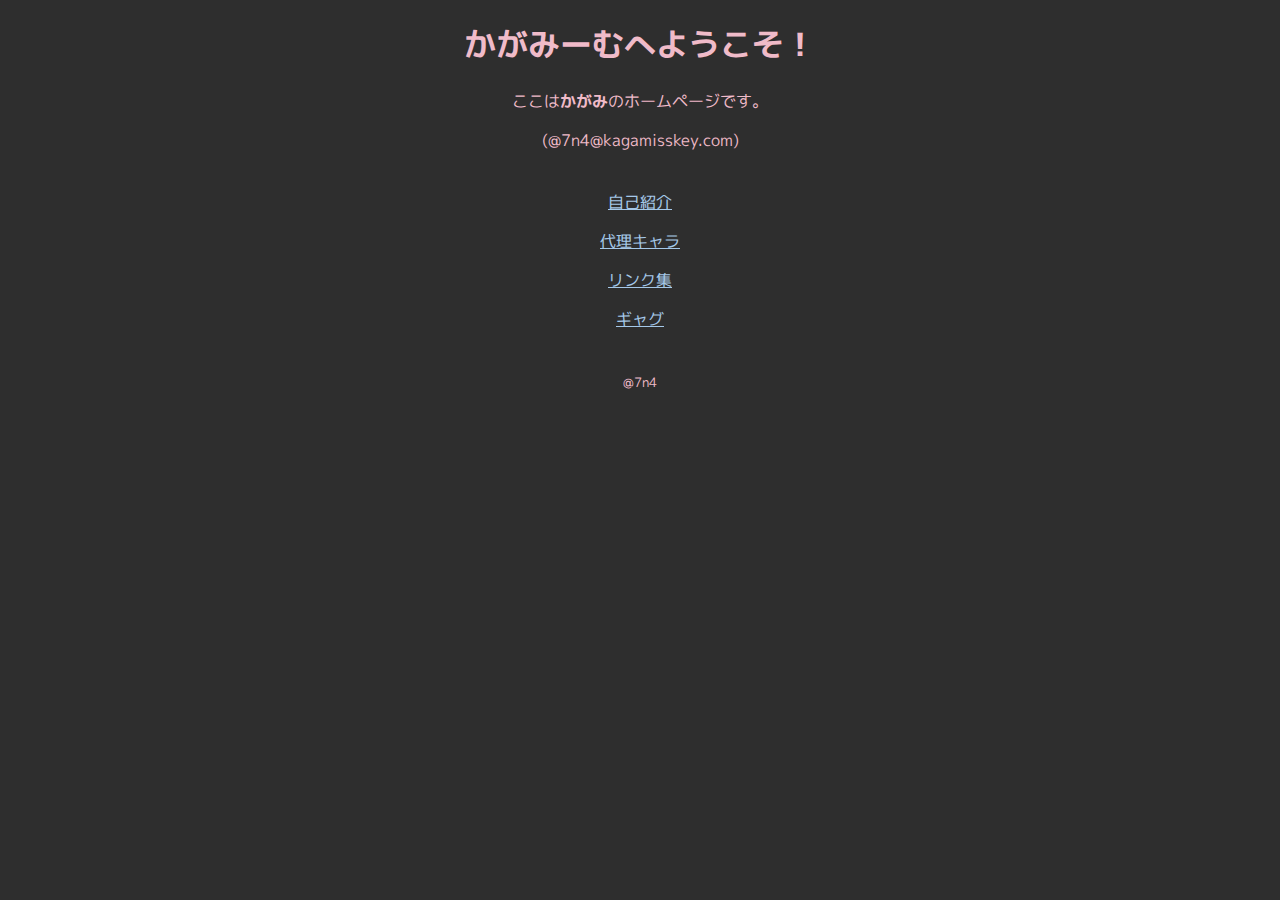
<file: index.html>
<!DOCTYPE html>
<html lang="ja">
<head>
    <meta charset="UTF-8">
    <meta http-equiv="X-UA-Compatible" content="IE=edge">
    <meta name="viewport" content="width=device-width, initial-scale=1.0">
    <meta name="theme-color" content="#fea9bf">
    <title>かがみーむ</title>
    <link rel="stylesheet" href="stylesheet.css">
</head>
<body>
<h1>かがみーむへようこそ！</h1>
<p></p>
    <p>ここは<strong>かがみ</strong>のホームページです。</p>
    <p>(@7n4@kagamisskey.com)</p>  
    <br>
    <a href="about.html">自己紹介</a>
    <p></p>
    <a href="avatar.html">代理キャラ</a>
    <p></p>
    <a href="link.html">リンク集</a>
    <p></p>
    <a href="gyagu.html">ギャグ</a>
    <br>
    <br>
    <p><small>@7n4</small></p>
</body>
</html>
</file>
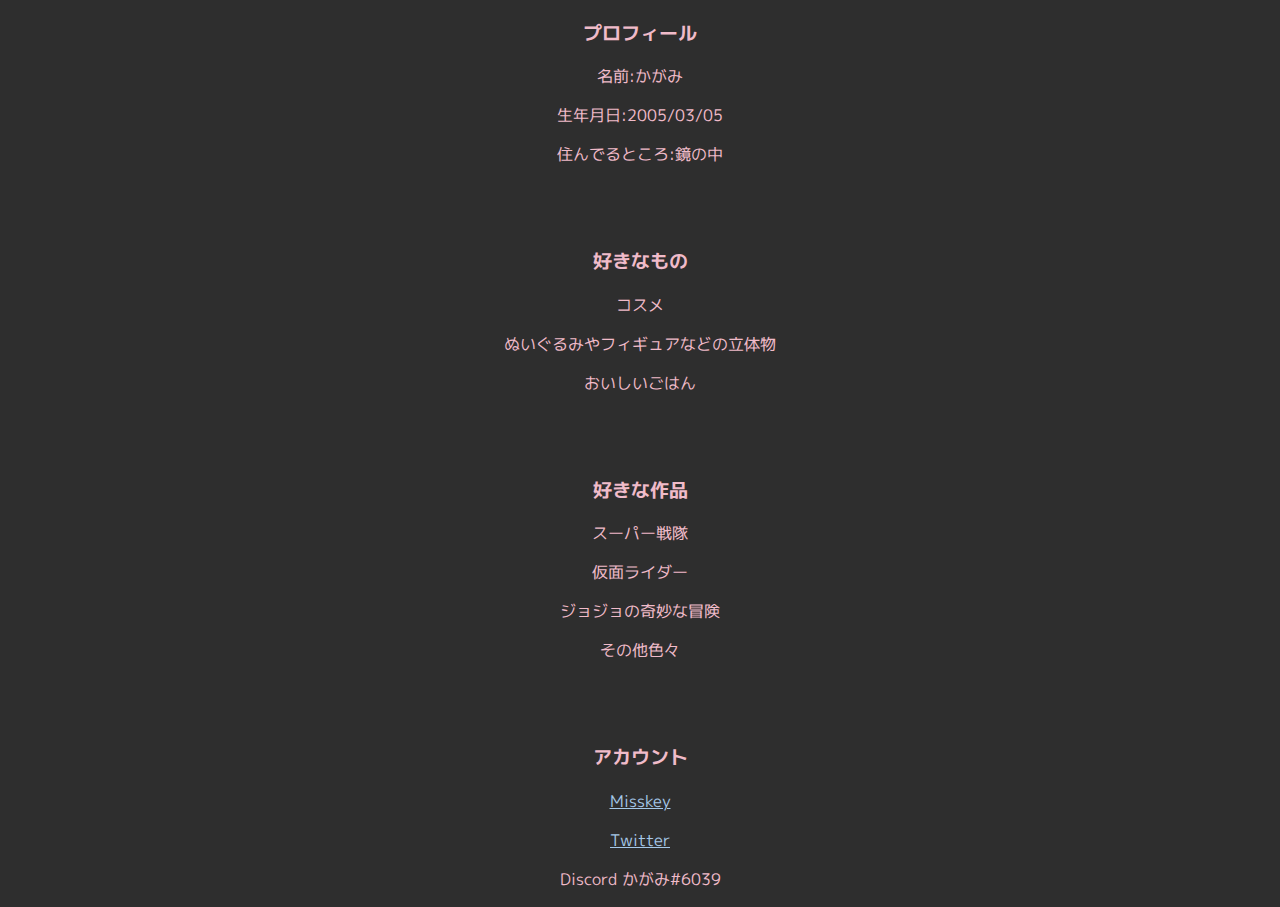
<file: about.html>
<!DOCTYPE html>
<html lang="ja">
<head>
    <meta charset="UTF-8">
    <meta http-equiv="X-UA-Compatible" content="IE=edge">
    <meta name="viewport" content="width=device-width, initial-scale=1.0">
    <meta name="theme-color" content="#fea9bf">
    <title>自己紹介/かがみーむ</title>
    <link rel="stylesheet" href="stylesheet.css">
</head>
<body>
    <h3>プロフィール</h3>
    <p>名前:かがみ</p>
    <p>生年月日:2005/03/05</p>
    <p>住んでるところ:鏡の中</p>
    <br><br>
    <h3>好きなもの</h3>
    <p>コスメ</p>
    <p>ぬいぐるみやフィギュアなどの立体物</p>
    <p>おいしいごはん</p>
    <br><br>
    <h3>好きな作品</h3>
    <p>スーパー戦隊</p>
    <p>仮面ライダー</p>
    <p>ジョジョの奇妙な冒険</p>
    <p>その他色々</p>
    <br><br>
    <h3>アカウント</h3>
    <p><a href="https://kagamisskey.com/@7n4">Misskey</a></p>
    <p><a href="https://twitter.com/7n4_tw">Twitter</a></p>
    <p>Discord かがみ#6039</p>
</body>
</html>
</file>
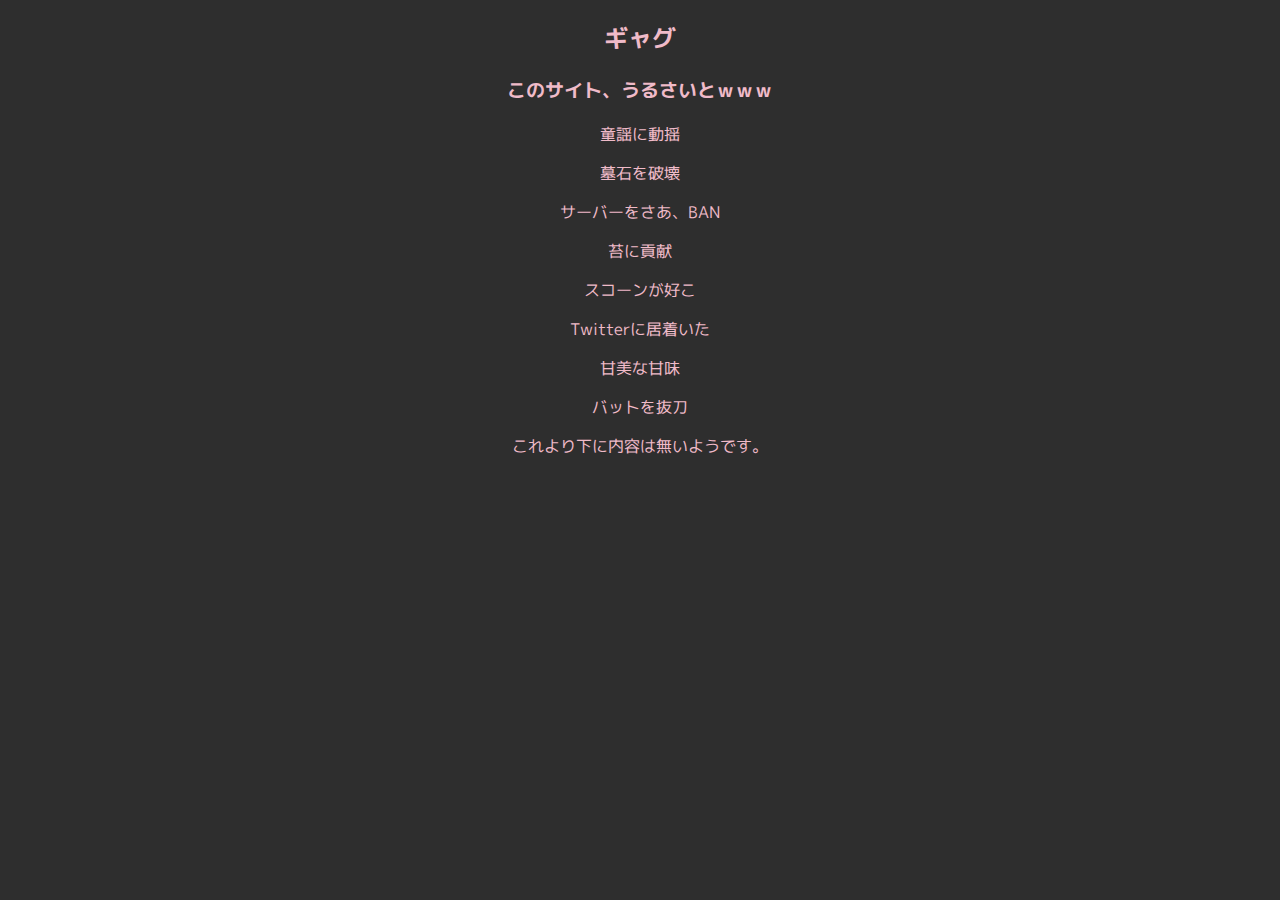
<file: gyagu.html>
<!DOCTYPE html>
<html lang="ja">
<head>
    <meta charset="UTF-8">
    <meta http-equiv="X-UA-Compatible" content="IE=edge">
    <meta name="viewport" content="width=device-width, initial-scale=1.0">
    <meta name="theme-color" content="#fea9bf">
    <title>ギャグ/かがみーむ</title>
    <link rel="stylesheet" href="stylesheet.css">
</head>
<body>
    <h2>ギャグ</h2>
    <p></p>
    <h3>このサイト、うるさいとｗｗｗ</h3>
    <p></p>
    <p>童謡に動揺</p>
    <p>墓石を破壊</p>
    <p>サーバーをさあ、BAN</p>
    <p>苔に貢献</p>
    <p>スコーンが好こ</p>
    <p>Twitterに居着いた</p>
    <p>甘美な甘味</p>
    <p>バットを抜刀</p>
    <p></p>
    <p>これより下に内容は無いようです。</p>
</body>
</html>
</file>
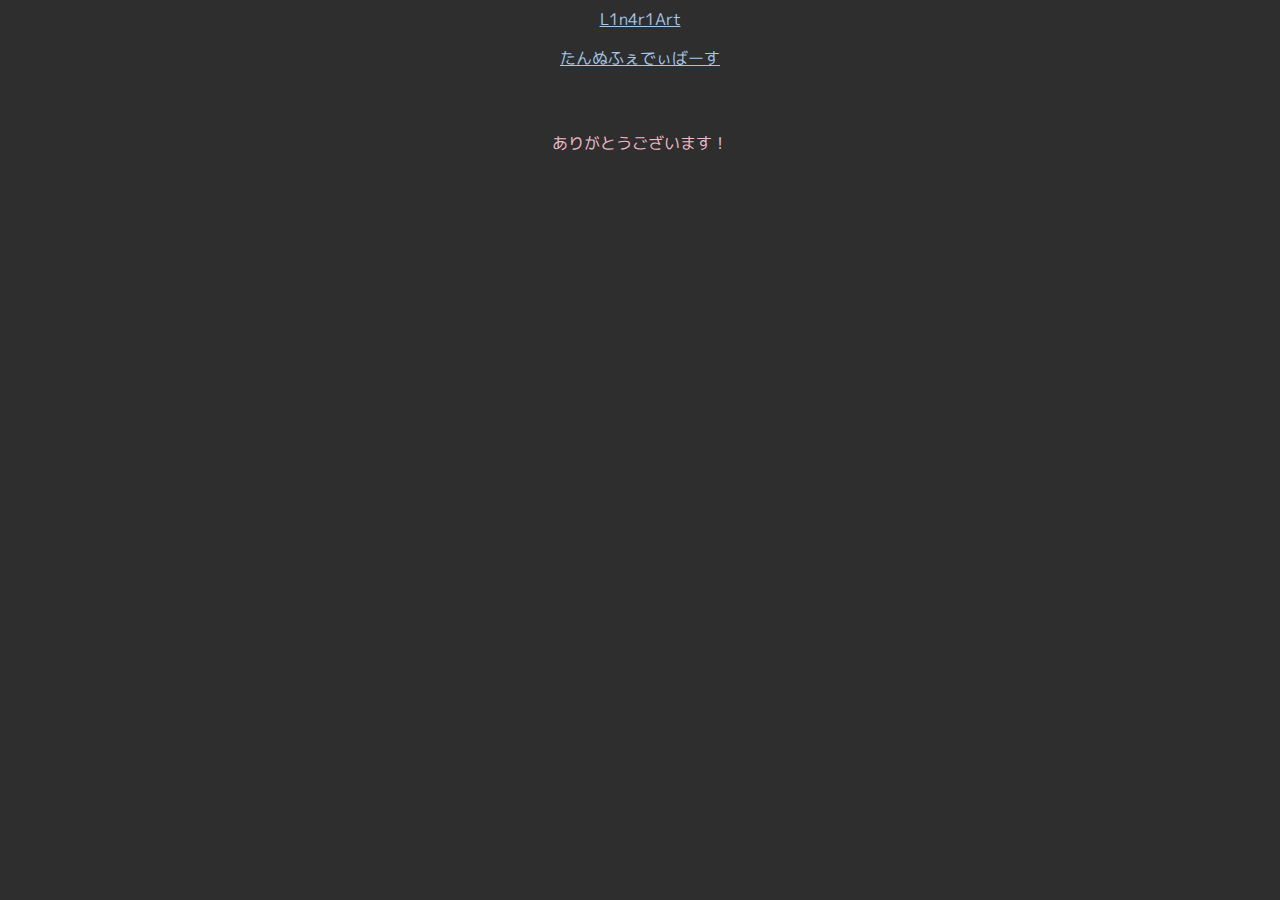
<file: link.html>
<!DOCTYPE html>
<html lang="ja">
<head>
    <meta charset="UTF-8">
    <meta http-equiv="X-UA-Compatible" content="IE=edge">
    <meta name="viewport" content="width=device-width, initial-scale=1.0">
    <meta name="theme-color" content="#fea9bf">
    <title>リンク集/かがみーむ</title>
    <link rel="stylesheet" href="stylesheet.css">
</head>
<body>
    <a href="https://l1n4r1.art">L1n4r1Art</a>
    <p></p>
    <a href="https://home.ilnk.info">たんぬふぇでぃばーす</a>
    <br>
    <br>
    <br>
    <p>ありがとうございます！</p>
</body>
</html>
</file>
<file: stylesheet.css>
@charset "utf=8";
@import url('https://fonts.googleapis.com/css2?family=M+PLUS+1p&display=swap');

body {
    background-color: #2e2e2e;
    color: #f0bbc9;
    text-align: center;
    font-family: 'M PLUS 1p', sans-serif;      
  }
  a {
    color: #a5c8e8;
  }
  .image {
    width: 100%;
    max-width: 400px;
  }
</file>
